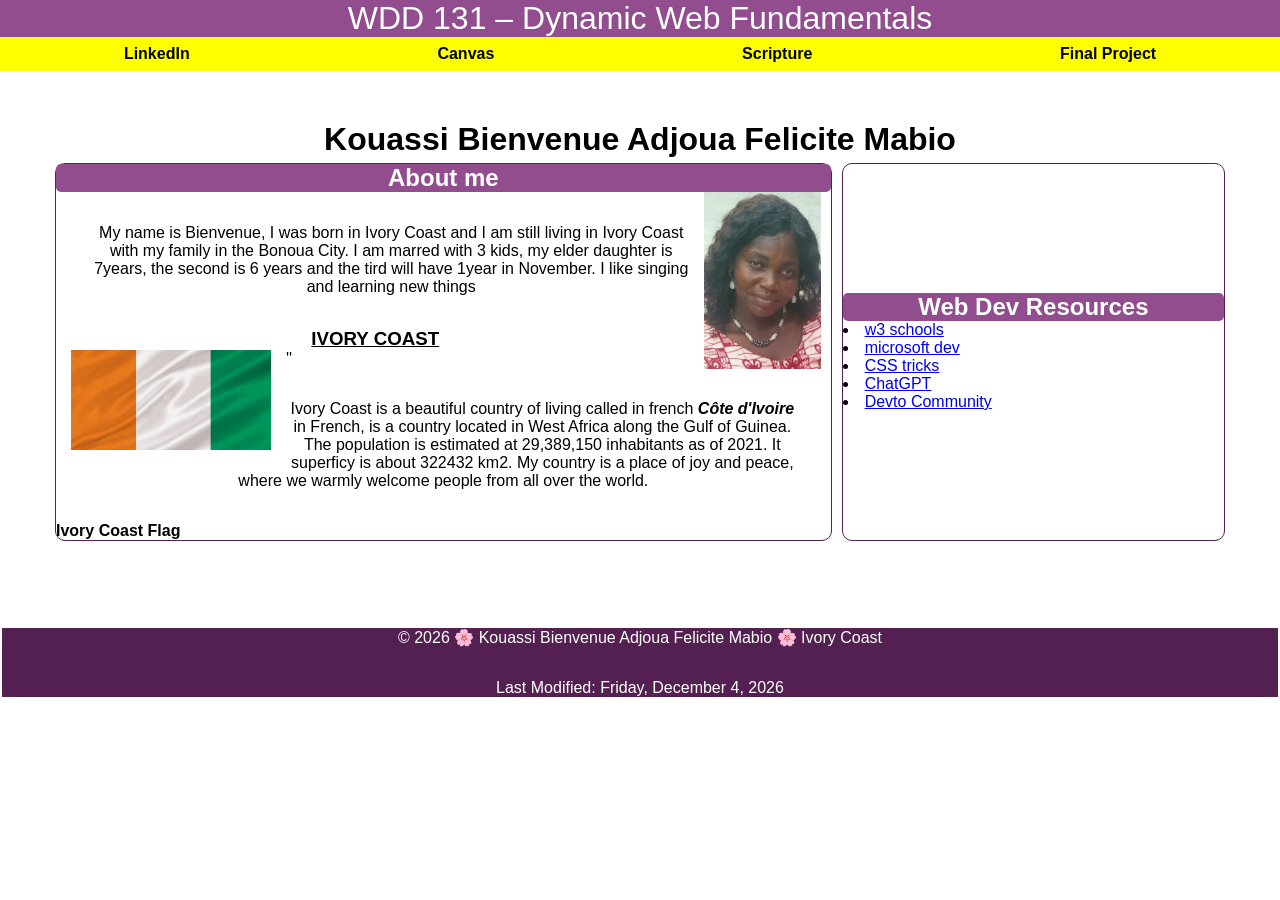
<file: index.html>
<!DOCTYPE html>
<html lang="en">

<head>
    <meta charset="UTF-8">
    <meta name="viewport" content="width=device-width, initial-scale=1.0">
    <title>WDD 131 – Dynamic Web Fundamentals – Kouassi Bienvenue Adjoua Felicite Mabio</title>
    <meta name="author" content="Kouassi Bienvenue Adjoua Felicite Mabio">
    <meta name="description"
        content="WDD 131 – Dynamic Web Fundamentals – Kouassi Bienvenue Adjoua Felicite Mabio. Web page about me and my learning process">

    <link rel="preconnect" href="https://fonts.googleapis.com">
    <link rel="preconnect" href="https://fonts.gstatic.com" crossorigin>
    <link
        href="https://fonts.googleapis.com/css2?family=Merriweather+Sans:wght@300;400;500;600;700;800&family=Roboto+Mono:wght@400;500;600;700&display=swap"
        rel="stylesheet">
    <link rel="stylesheet" href="styles/base.css">

    <script src="scripts/getdates.js" defer></script>
</head>

<body>
    <header>
        <span id="course-title"> WDD 131 – Dynamic Web Fundamentals</span>
        <nav>
            <ul class="navigation">
                <li> <a href="https://www.linkedin.com/feed/">LinkedIn</a></li>
                <li> <a href="https://byupw.instructure.com/">Canvas</a></li>
                <li> <a href="https://www.churchofjesuschrist.org/study/scriptures/nt/1-thes/5?lang=fra">Scripture</a>
                </li>
                <li> <a href="project.html">Final Project</a></li>
            </ul>
        </nav>
    </header>
    <main>
        <h1>Kouassi Bienvenue Adjoua Felicite Mabio</h1>
        <div class="container">
            <section class="card">

                <h2>About me</h2>
                <img src="images/bienvenue.webp" alt="bienvenue photo" loading="lazy" class="text-image">

                <p> My name is Bienvenue, I was born in Ivory Coast and I am still living in Ivory Coast with my family
                    in
                    the Bonoua City. I am marred with 3 kids, my elder daughter is 7years, the second is 6 years and the
                    tird will have 1year in November. I like singing and learning new things

                </p>

                <h3> Ivory Coast</h3>
                <img src="images/ciflag.webp" alt="ivory coast flag" loading="lazy" width="200" height="100"
                    class="flag">
                ''
                <p>Ivory Coast is a beautiful country of living called in french <i> <b>Côte d'Ivoire</b></i> in French,
                    is a country located in West Africa along the Gulf of Guinea. The population is estimated at
                    29,389,150 inhabitants as of 2021. It superficy is about 322432 km2. My country is a place of joy
                    and peace, where we warmly welcome
                    people from all over the world.</p>
                <h4>Ivory Coast Flag</h4>
            </section>
            <section class="card">
                <h2>Web Dev Resources</h2>
                <article>
                    <ul>
                        <li><a href="https://www.w3schools.com/">w3 schools</a></li>
                        <li><a href="https://learn.microsoft.com/en-us/">microsoft dev</a></li>
                        <li><a href="https://css-tricks.com/">CSS tricks</a></li>
                        <li><a href="https://chatgpt.com/">ChatGPT</a></li>
                        <li><a href="https://dev.to/">Devto Community</a></li>
                    </ul>
                </article>

            </section>
        </div>

    </main>
    <footer>
        <p> &copy; <span id="currentyear"></span> 🌸 Kouassi Bienvenue Adjoua Felicite Mabio 🌸 Ivory Coast</p>
        <p> Last Modified: <span id="lastModified"></span></p>
    </footer>
</body>

</html>
</file>
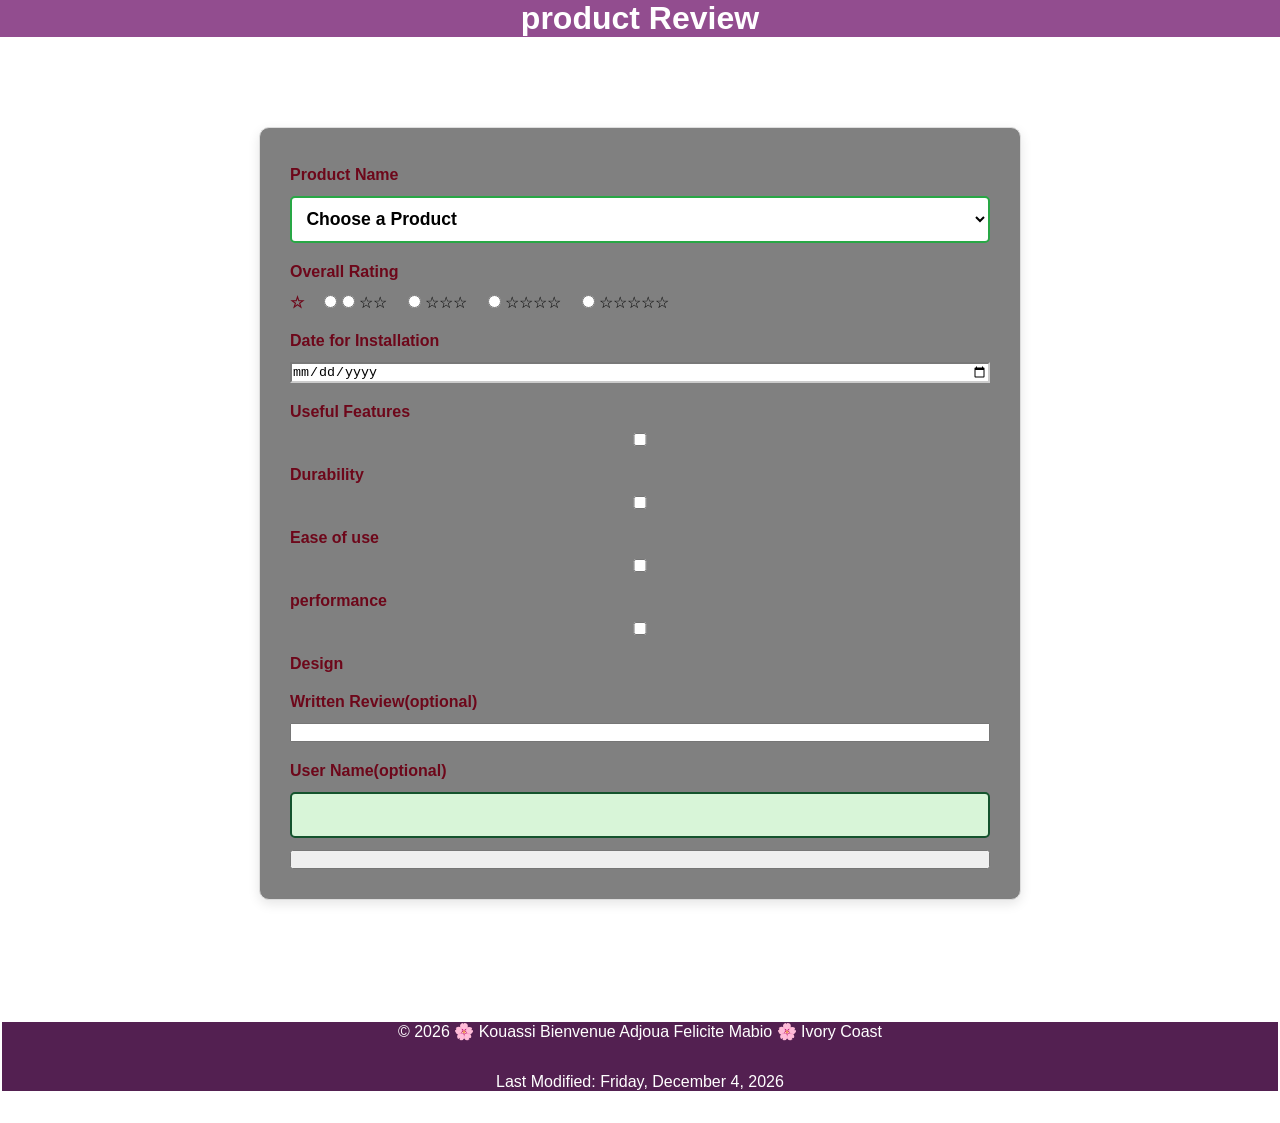
<file: form.html>
<!DOCTYPE html>
<html lang="en">

<head>
    <meta charset="UTF-8">
    <meta name="viewport" content="width=device-width, initial-scale=1.0">
    <title>Product form</title>
    <meta name="author" content="Kouassi Bienvenue Adjoua Felicite Mabio">
    <meta name="description"
        content="  Create a product form that people can see the information about product and fill the form to have their products.  ">

    <link rel="preconnect" href="https://fonts.googleapis.com">
    <link rel="preconnect" href="https://fonts.gstatic.com" crossorigin>
    <link
        href="https://fonts.googleapis.com/css2?family=Merriweather+Sans:wght@300;400;500;600;700;800&family=Roboto+Mono:wght@400;500;600;700&display=swap"
        rel="stylesheet">
    <link rel="stylesheet" href="styles/base.css">
    <link rel="stylesheet" href="styles/form.css">

    <script src="scripts/getdates.js" defer></script>
</head>

<body>
    <header>
        <h1>product Review</h1>
    </header>
    <main>
        <form action="review.html" method="get">
            <label for="productname" id="productName"> Product Name
            </label>
            <select name="productname" id="productselect" required title="Choose a Product">
                <option value="0">Choose a Product</option>
                <option value="1">Flux capacitor</option>
                <option value="2">Power laces</option>
                <option value="3">Time circuits</option>
                <option value="4">Low voltage reactor</option>
                <option value="5">Warp equalizer</option>
            </select>
            <label for="overallrating"> Overall Rating
            </label>
            <div class="star">
                <label for="onestar"> ☆ </label>
                <input type="radio" name="one" id="onestar" value="1" required>
                <input type="radio" name="one" id="twostar" value="2" required> ☆☆ <label for="twostar"> </label>
                <input type="radio" name="one" id="treestar" value="3" required> ☆☆☆ <label for="treestar"> </label>
                <input type="radio" name="one" id="fourstar" value="4" required> ☆☆☆☆ <label for="fourstar"> </label>
                <input type="radio" name="one" id="fivestar" value="5" required> ☆☆☆☆☆ <label for="fivestar"> </label>
            </div>
            <label for="date"> Date for Installation </label>
            <input type="date" name="date" id="dateofins" required>
            <label for="usefulfeatures"> Useful Features</label>
            <input type="checkbox" id="durability" name="durability" value="1"> <label for="durability">
                Durability</label>
            <input type="checkbox" id="easeofuse" name="easeofuse" value="2"> <label for="easeof use">Ease of
                use</label>

            <input type="checkbox" id="performance" name="performance" value="3"> <label for="performance">
                performance</label>
            <input type="checkbox" id="design" name="design" value="4"> <label for="performance">
                Design</label>
            <label for="writtenreview">Written Review(optional)</label>
            <input type="textarea" id="textarea" name="textarea">
            <label for="yourname"> User Name(optional) </label>
            <input type="text" name="yourname" id="yourname">

            <input type="submit" name="submit" id="submit" value="">

        </form>

    </main>
    <footer>
        <p> &copy; <span id="currentyear"></span> 🌸 Kouassi Bienvenue Adjoua Felicite Mabio 🌸 Ivory Coast</p>
        <p> Last Modified: <span id="lastModified"></span></p>
    </footer>
</body>

</html>
</file>
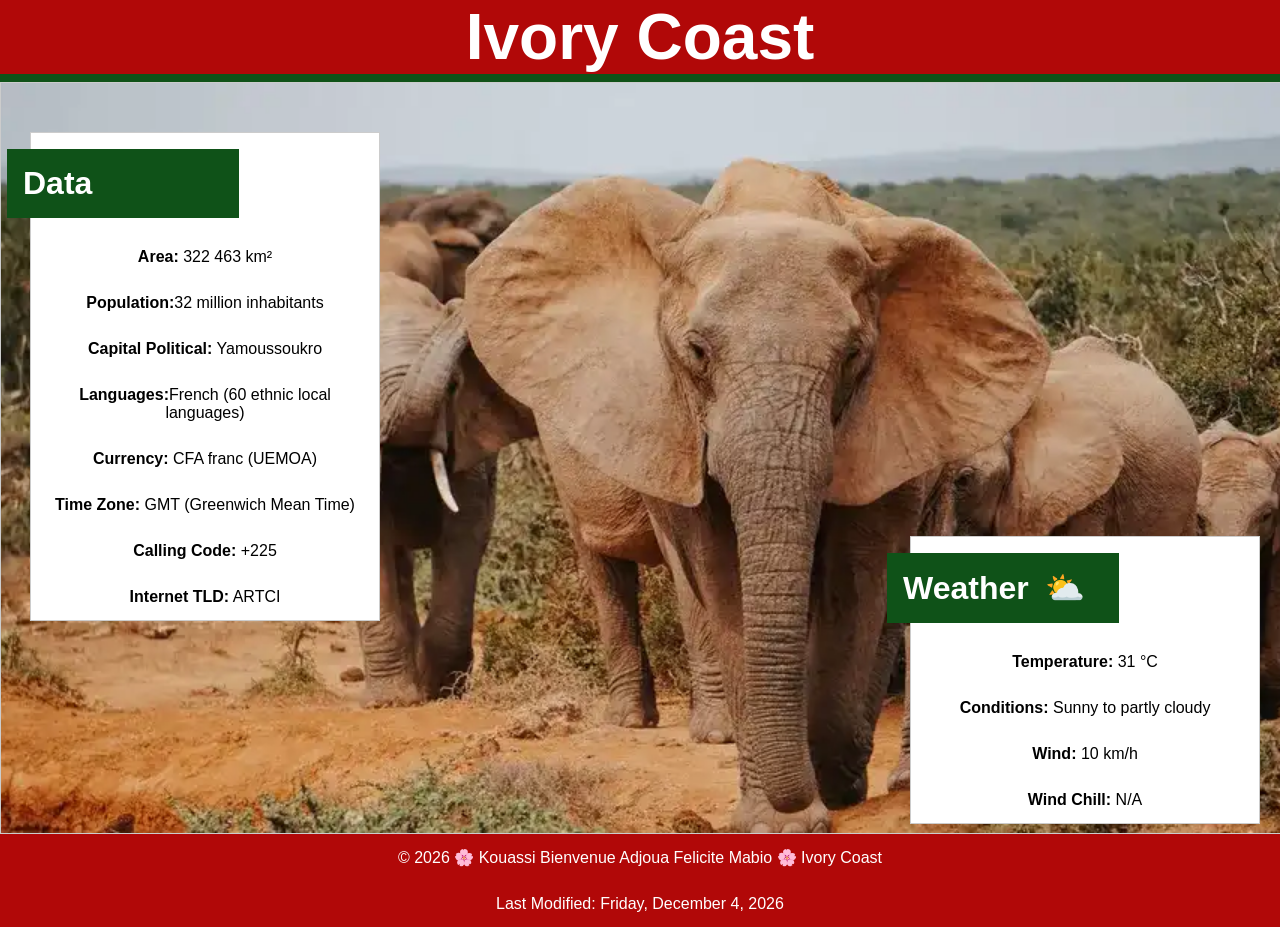
<file: place.html>
<!DOCTYPE html>
<html lang="en">

<head>
    <meta charset="UTF-8">
    <meta name="viewport" content="width=device-width, initial-scale=1.0">
    <title> My Country | page</title>
    <meta name="author" content="Kouassi Bienvenue Adjoua Felicite Mabio">
    <meta name="description" content="explore my beautiful country through photograph, data and weather informations ">

    <link rel="preconnect" href="https://fonts.googleapis.com">
    <link rel="preconnect" href="https://fonts.gstatic.com" crossorigin>
    <link
        href="https://fonts.googleapis.com/css2?family=Merriweather+Sans:wght@300;400;500;600;700;800&family=Roboto+Mono:wght@400;500;600;700&display=swap"
        rel="stylesheet">
    <link rel="stylesheet" href="styles/place.css">
    <link rel="stylesheet" href="styles/place-large.css">


    <script src="scripts/getdates.js" defer></script>
    <script src="scripts/place.js" defer></script>
</head>

<body>
    <header>
        <h1>Ivory Coast</h1>
    </header>
    <main>
        <div class="hero">
            <picture>
                <source srcset="images/hero-large.webp" media="(min-width: 1000px)">
                <source srcset="images/hero-medium.webp" media="(min-width: 750px)">
                <img src="images/hero-small.webp" alt="Ivory Coast cacao" width="500" height="250">
            </picture>
        </div>
        <section class="card">
            <div>
                <h2>Data</h2>
                <p><strong>Area:</strong> 322 463 km² <span id="area"></span></p>
                <p><strong>Population:</strong>32 million inhabitants <span id="population"></span></p>
                <p><strong>Capital Political:</strong> Yamoussoukro<span id="capital"></span></p>
                <p><strong>Languages:</strong>French (60 ethnic local languages) <span id="languages"></span></p>
                <p><strong>Currency:</strong> CFA franc (UEMOA)<span id="currency"></span></p>
                <p><strong>Time Zone:</strong> GMT (Greenwich Mean Time) <span id="time"></span></p>
                <p><strong>Calling Code:</strong> +225 <span id="code"></span></p>
                <p><strong>Internet TLD:</strong> ARTCI<span id="internet"></span></p>
            </div>

        </section>
        <section class="weather-card">
            <div class="weather">
                <h2>Weather</h2>

                <img src="images/cloud-sun-fill.svg" alt="Weather icon" id="weather-icon">

                <p> <strong>Temperature:</strong> <span id="temperature">31 °C</span></p>
                <p><strong>Conditions:</strong> <span id="condition"> Sunny to partly cloudy</span></p>
                <p><strong>Wind:</strong> <span id="wind">10 km/h</span></p>
                <p><strong>Wind Chill:</strong> <span id="wind-chill"></span></p>
            </div>
        </section>


    </main>
    <footer>
        <p> &copy; <span id="currentyear"></span> 🌸 Kouassi Bienvenue Adjoua Felicite Mabio 🌸 Ivory Coast</p>
        <p> Last Modified: <span id="lastModified"></span></p>
    </footer>
</body>

</html>
</file>
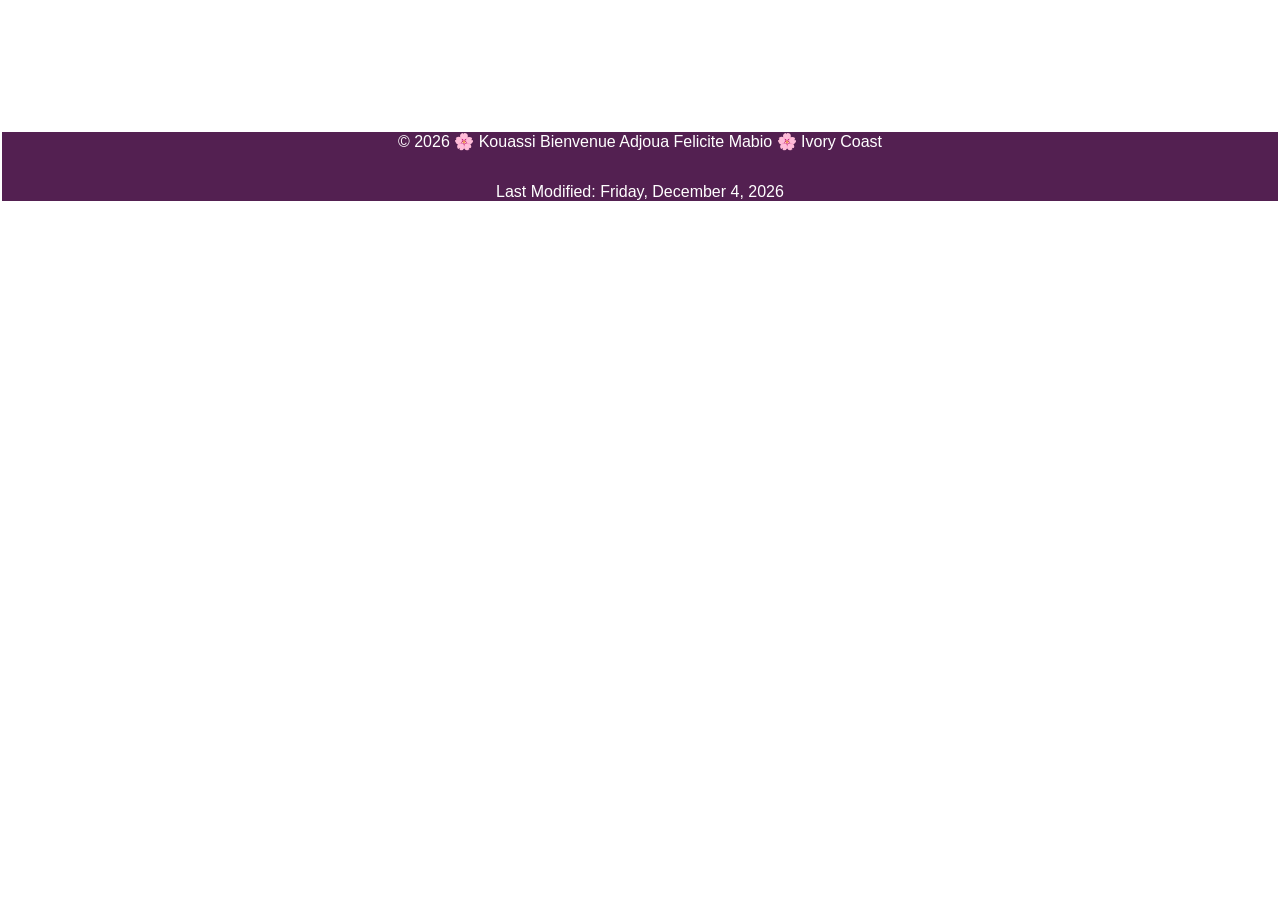
<file: review.html>
<!DOCTYPE html>
<html lang="en">

<head>
    <meta charset="UTF-8">
    <meta name="viewport" content="width=device-width, initial-scale=1.0">
    <title>Review product form</title>
    <meta name="author" content="Kouassi Bienvenue Adjoua Felicite Mabio">
    <meta name="description"
        content="Show the reesult of your filling form">

    <link rel="preconnect" href="https://fonts.googleapis.com">
    <link rel="preconnect" href="https://fonts.gstatic.com" crossorigin>
    <link
        href="https://fonts.googleapis.com/css2?family=Merriweather+Sans:wght@300;400;500;600;700;800&family=Roboto+Mono:wght@400;500;600;700&display=swap"
        rel="stylesheet">
    <link rel="stylesheet" href="styles/base.css">

    <script src="scripts/getdates.js" defer></script>

</head>

<body>
    <header>

    </header>
    <main>

    </main>


    <footer>
        <p> &copy; <span id="currentyear"></span> 🌸 Kouassi Bienvenue Adjoua Felicite Mabio 🌸 Ivory Coast</p>
        <p> Last Modified: <span id="lastModified"></span></p>
    </footer>
</body>

</html>
</file>
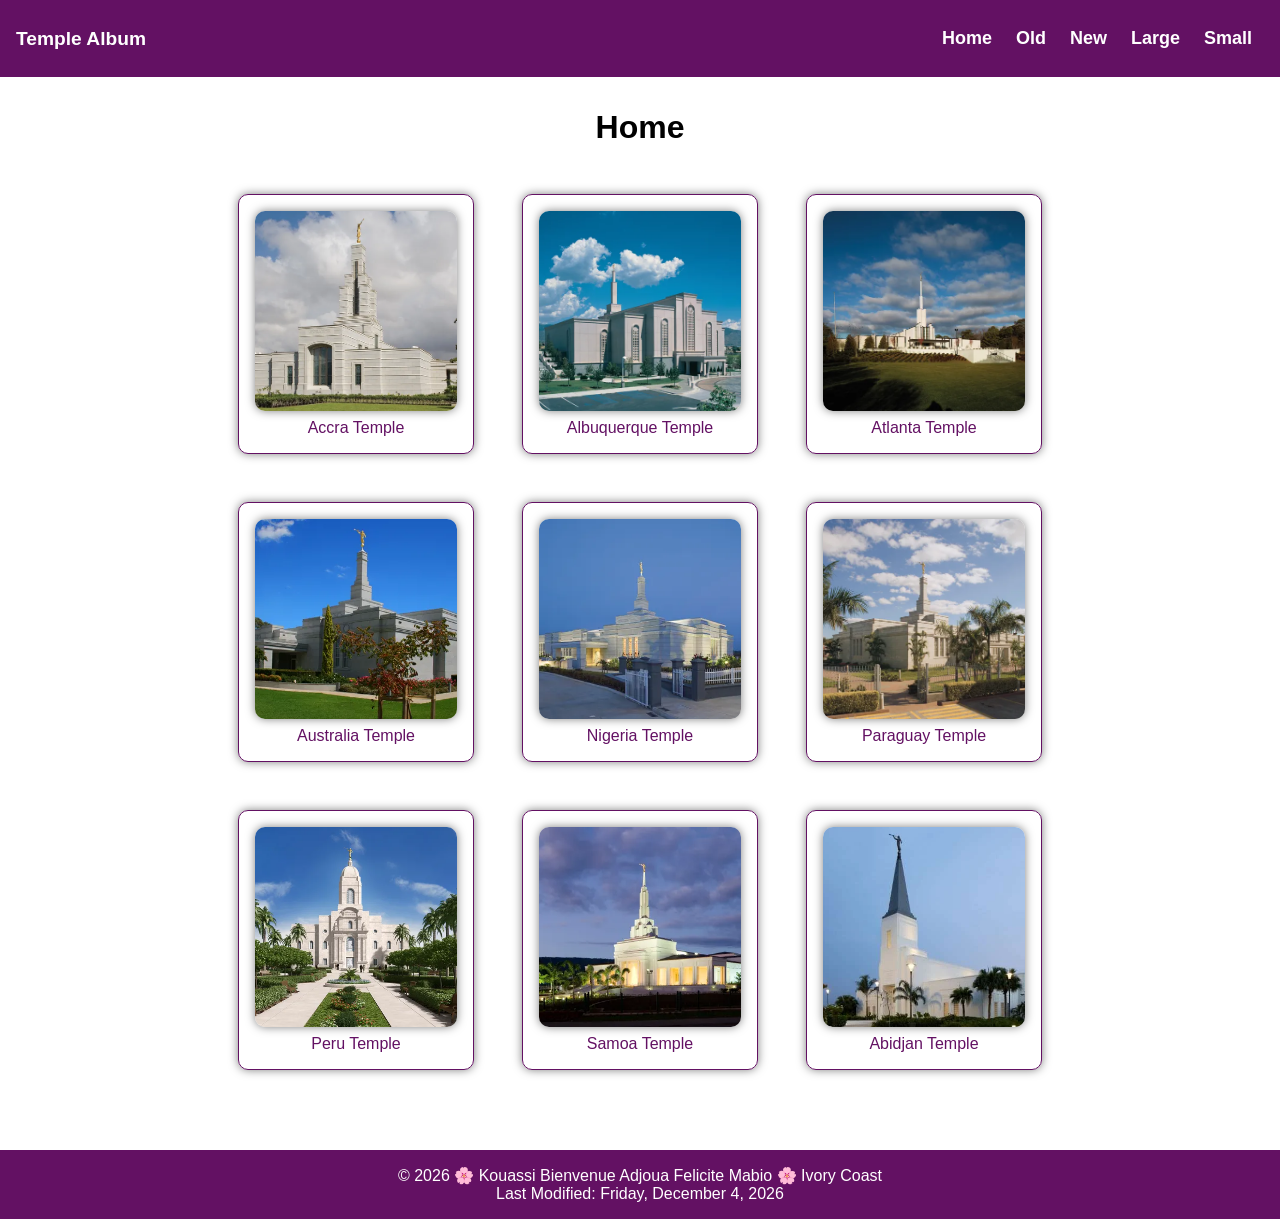
<file: temples.html>
<!DOCTYPE html>
<html lang="en">

<head>
    <meta charset="UTF-8">
    <meta name="viewport" content="width=device-width, initial-scale=1.0">
    <title>Temple Album | Home</title>
    <meta name="author" content="Kouassi Bienvenue Adjoua Felicite">
    <meta name="description"
        content="Explore a beautiful collection of temples from around the world through photographs, captions, and interesting information.">

    <link rel="preconnect" href="https://fonts.googleapis.com">
    <link rel="preconnect" href="https://fonts.gstatic.com" crossorigin>
    <link
        href="https://fonts.googleapis.com/css2?family=Merriweather+Sans:wght@300;400;500;600;700;800&family=Roboto+Mono:wght@400;500;600;700&display=swap"
        rel="stylesheet">
    <link rel="stylesheet" href="styles/temples.css">
    <link rel="stylesheet" href="styles/temples-large.css">

    <script src="scripts/getdates.js" defer></script>
    <script src="scripts/temples.js" defer></script>
</head>

<body>
    <header>
        <span class="title"> Temple Album</span>
        <button id="menu" aria-label="Open navigation menu" aria-expanded="false">

        </button>
        <nav>
            <ul class="navigation">
                <li class="active"> <a href="temples.html">Home</a></li>
                <li> <a href="#">Old</a></li>
                <li> <a href="#">New</a></li>
                <li> <a href="#">Large</a></li>
                <li> <a href="#">Small</a></li>
            </ul>

        </nav>
    </header>

    <main>
        <h1>Home</h1>
        <section>
            <figure>
                <img src="images/accra-temple.webp" alt="accra temple" width="300" height="200" loading="lazy">
                <figcaption>Accra Temple</figcaption>
            </figure>
            <figure>
                <img src="images/albuquerque-temple.webp" alt="Albuquerque Temple" width="300" height="200"
                    loading="lazy">
                <figcaption>Albuquerque Temple</figcaption>
            </figure>
            <figure>
                <img src="images/atlanta-temple.webp" alt="Atlanta Temple" width="300" height="200" loading="lazy">
                <figcaption>Atlanta Temple</figcaption>
            </figure>
            <figure>
                <img src="images/australia-temple.webp" alt="Australia Temple" width="300" height="200" loading="lazy">
                <figcaption>Australia Temple</figcaption>
            </figure>
            <figure>
                <img src="images/nigeria-temple.webp" alt="Nigeria Temple" width="300" height="200" loading="lazy">
                <figcaption>Nigeria Temple</figcaption>
            </figure>
            <figure>
                <img src="images/paraguay-temple.webp" alt="Paraguay Temple" width="300" height="200" loading="lazy">
                <figcaption>Paraguay Temple</figcaption>
            </figure>
            <figure>
                <img src="images/peru-temple.webp" alt="Peru Temple" width="300" height="200" loading="lazy">
                <figcaption>Peru Temple</figcaption>
            </figure>
            <figure>
                <img src="images/samoa-temple.webp" alt="Samoa Temple" width="300" height="200" loading="lazy">
                <figcaption>Samoa Temple</figcaption>
            </figure>
            <figure>
                <img src="images/abidjan-temple.webp" alt="Abidjan Temple" width="300" height="200" loading="lazy">
                <figcaption>Abidjan Temple</figcaption>
            </figure>

        </section>
    </main>
    <footer>
        <p> &copy; <span id="currentyear"></span> 🌸 Kouassi Bienvenue Adjoua Felicite Mabio 🌸 Ivory Coast</p>
        <p> Last Modified: <span id="lastModified"></span></p>
    </footer>

</body>

</html>
</file>
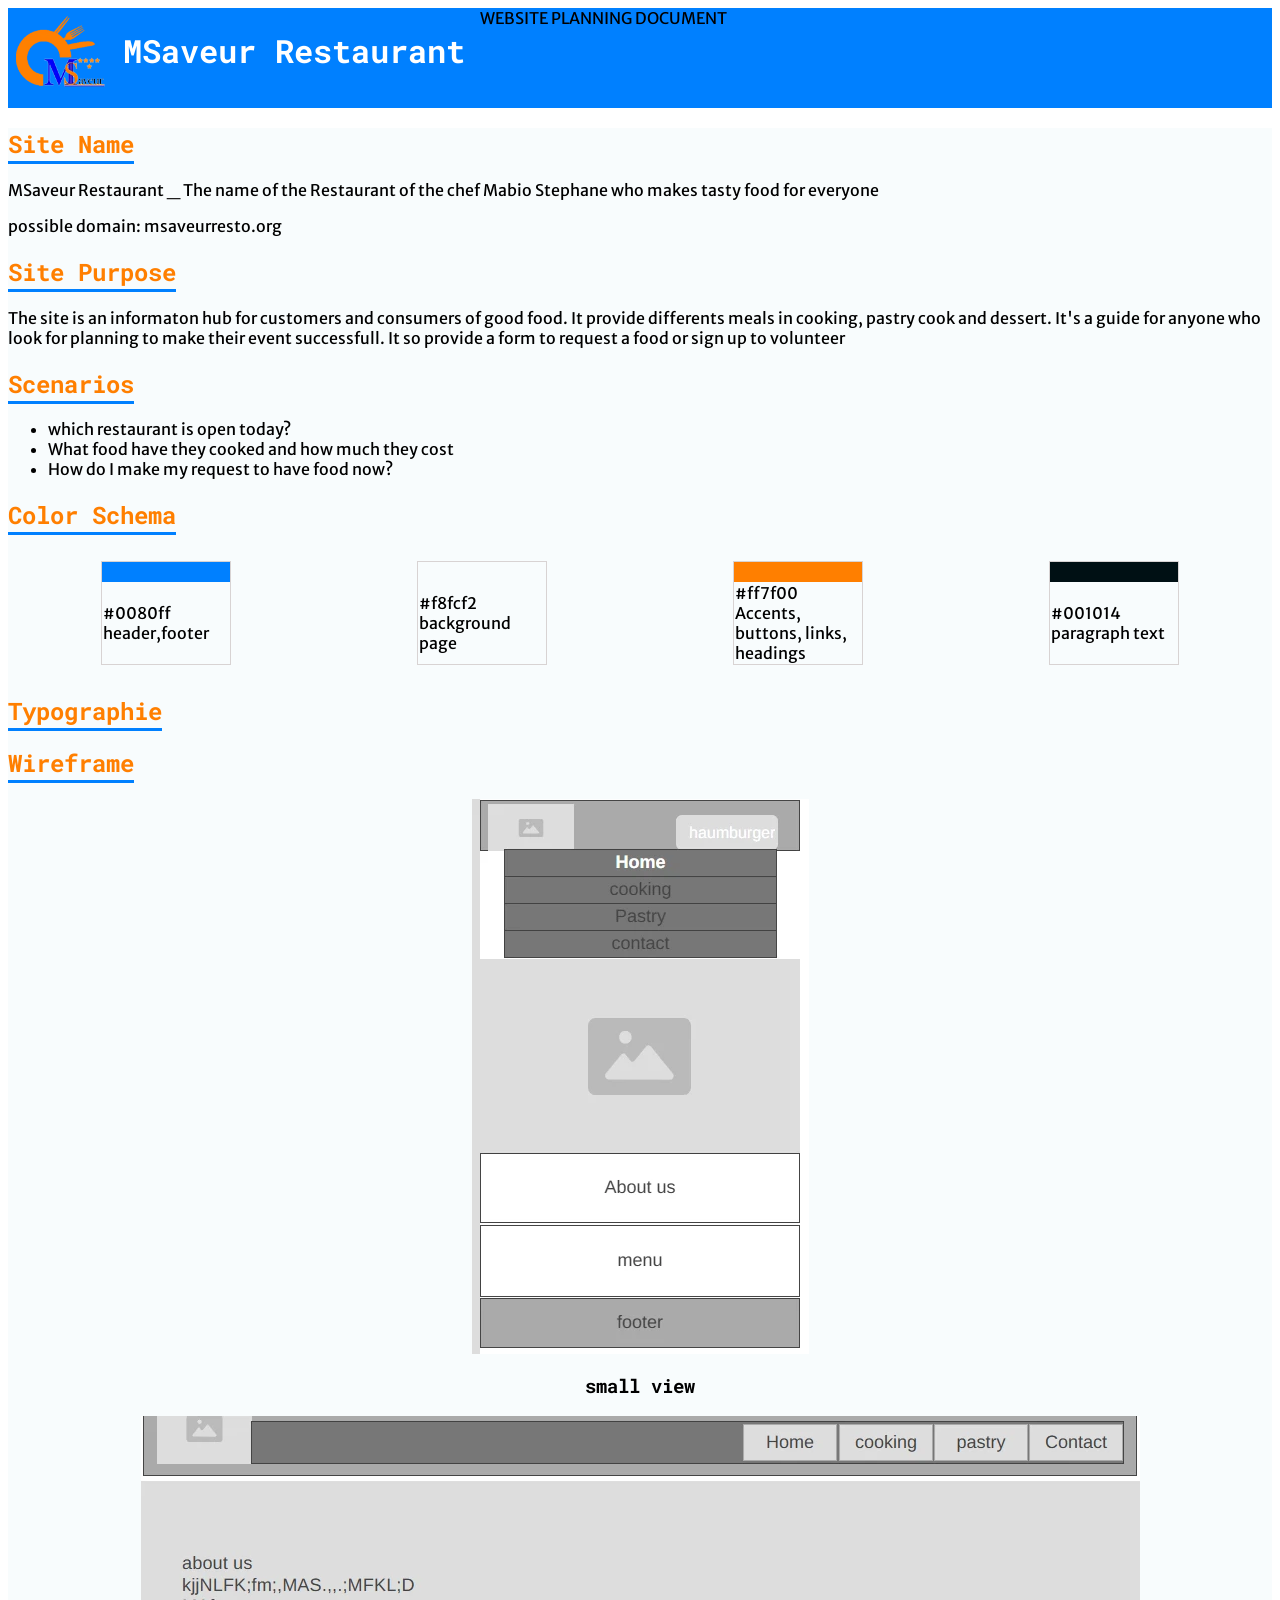
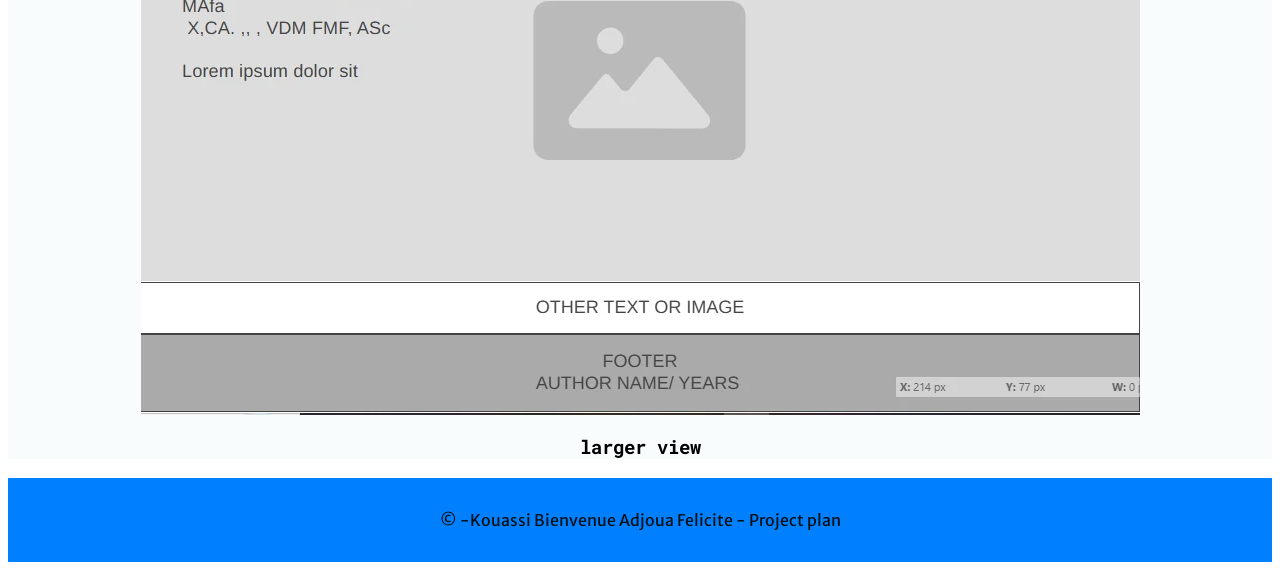
<file: project/siteplan.html>
<!DOCTYPE html>
<html lang="en">

<head>
    <meta charset="UTF-8">
    <meta name="viewport" content="width=device-width, initial-scale=1.0">
    <title> project site plan</title>
    <meta name="author" content="Kouassi Bienvenue Adjoua Felicite Mabio">
    <meta name="description"
        content="explainiing the way I will make the site and the informations the site will provide ">

    <link rel="preconnect" href="https://fonts.googleapis.com">
    <link rel="preconnect" href="https://fonts.gstatic.com" crossorigin>
    <link
        href="https://fonts.googleapis.com/css2?family=Merriweather+Sans:ital,wght@0,300..800;1,300..800&family=Roboto+Mono:ital,wght@0,100..700;1,100..700&family=Roboto+Serif:ital,opsz,wght@0,8..144,100..900;1,8..144,100..900&family=Work+Sans:ital,wght@0,100..900;1,100..900&display=swap"
        rel="stylesheet">
    <link rel="stylesheet" href="styles/siteplan.css">

    <link rel="stylesheet" href="styles/siteplan.css">
</head>

<body>
    <header>
        <img class="logo" src="images/logo-msaveur.webp" alt="logo msaveur" loading="lazy">
        <h1>MSaveur Restaurant</h1>
        <span>website planning document</span>

    </header>
    <main>
        <section>
            <h2>Site Name</h2>
            <p>MSaveur Restaurant _ The name of the Restaurant of the chef Mabio Stephane who makes tasty food for
                everyone </p>
            possible domain: msaveurresto.org
        </section>
        <section>
            <h2>Site Purpose</h2>
            <p>The site is an informaton hub for customers and consumers of good food. It provide differents meals in
                cooking, pastry cook and dessert. It's a guide for anyone who look for planning to make their event
                successfull. It so provide a form to request a food or sign up to volunteer </p>
        </section>
        <section>
            <h2>Scenarios</h2>
            <ul>
                <li>which restaurant is open today?</li>
                <li>What food have they cooked and how much they cost</li>
                <li>How do I make my request to have food now?</li>
            </ul>
        </section>
        <section>
            <h2>Color Schema</h2>
            <div class="tab">
                <table>
                    <thead>
                        <tr class="prim">
                            <th></th>
                        </tr>

                    </thead>
                    <tbody>
                        <tr>
                            <td> #0080ff header,footer</td>
                        </tr>
                    </tbody>

                </table>
                <table>
                    <thead>
                        <tr class="bgcol">
                            <th></th>
                        </tr>

                    </thead>
                    <tbody>
                        <tr>
                            <td> #f8fcf2 background page</td>
                        </tr>
                    </tbody>

                </table>
                <table>
                    <thead>
                        <tr class="abl">
                            <th></th>
                        </tr>
                    </thead>
                    <tbody>
                        <tr>
                            <td> #ff7f00 Accents, buttons, links, headings</td>
                        </tr>
                    </tbody>

                </table>
                <table>
                    <thead>
                        <tr class="text">
                            <th></th>
                        </tr>

                    </thead>
                    <tbody>
                        <tr>
                            <td>#001014 paragraph text</td>
                        </tr>
                    </tbody>

                </table>

            </div>

        </section>

        <section>
            <h2>Typographie</h2>
            <p>
                <link rel="preconnect" href="https://fonts.googleapis.com">
                <link rel="preconnect" href="https://fonts.gstatic.com" crossorigin>
                <link
                    href="https://fonts.googleapis.com/css2?family=Merriweather+Sans:ital,wght@0,300..800;1,300..800&family=Roboto+Mono:ital,wght@0,100..700;1,100..700&family=Roboto+Serif:ital,opsz,wght@0,8..144,100..900;1,8..144,100..900&family=Work+Sans:ital,wght@0,100..900;1,100..900&display=swap"
                    rel="stylesheet">
            </p>
        </section>
        <section class="wiref">
            <h2>Wireframe</h2>
            <img src="images/small-view.webp" alt="small view page" loading="lazy">
            <h3>small view</h3>
            <img src="images/larger-view.webp" alt="large view page" loading="lazy">
            <h3>larger view</h3>
        </section>

    </main>
    <footer>
        <p>&copy; -Kouassi Bienvenue Adjoua Felicite - Project plan</p>
    </footer>
</body>

</html>
</file>
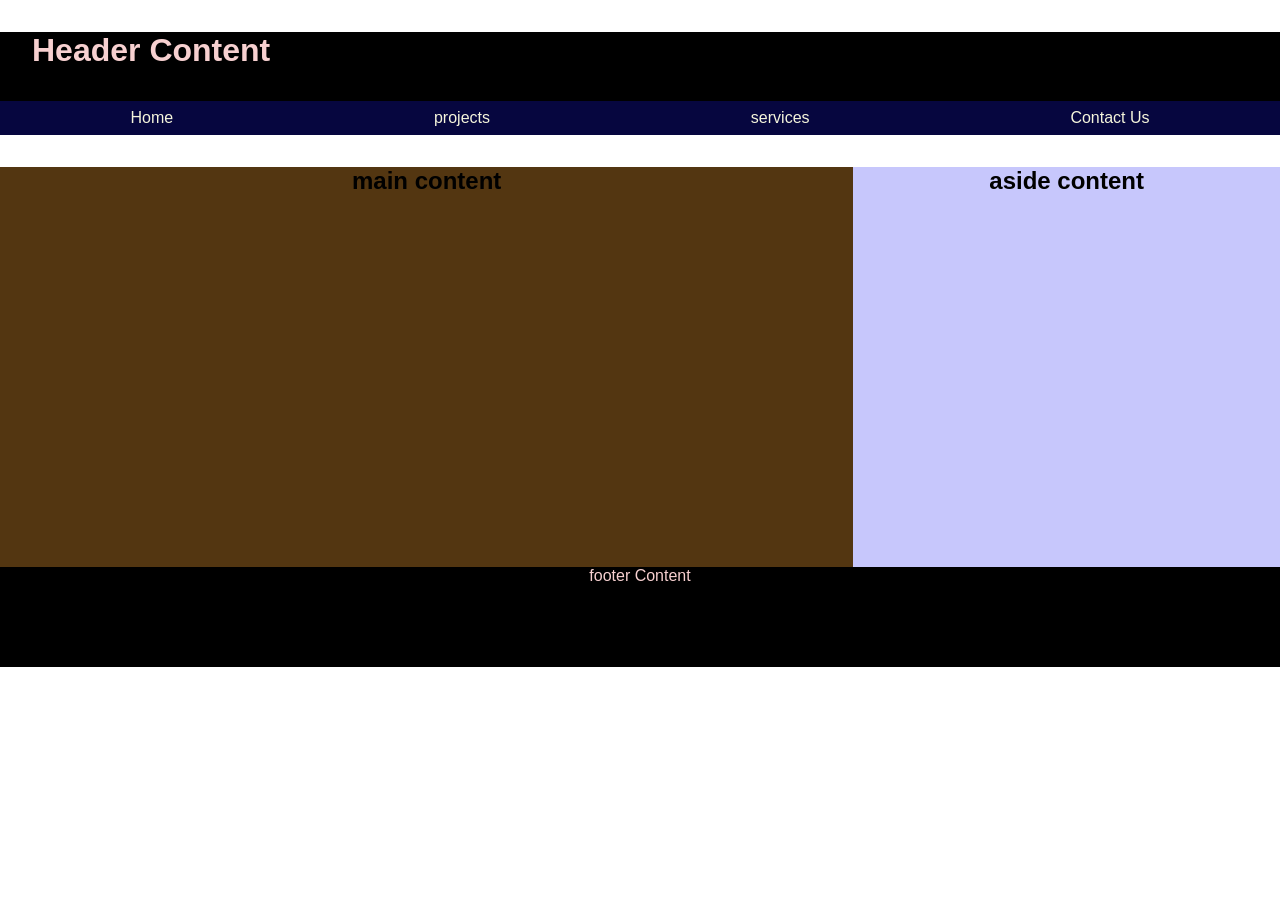
<file: week01/basic-layout.html>
<!DOCTYPE html>
<html lang="en">

<head>
    <meta charset="UTF-8">
    <meta name="viewport" content="width=device-width, initial-scale=1.0">
    <title>KOUASSI BIENVENUE ADJOUA FELICITE - WDD 131 </title>
    <link rel="stylesheet" href="styles/layout.css">
</head>

<body>
    <header>
        <h1>Header Content</h1>
        <nav>
            <ul class="navigation">
                <li> <a href="Home.html">Home</a> </li>
                <li><a href="#">projects</a></li>
                <li><a href="#">services</a></li>
                <li><a href="#">Contact Us</a></li>

            </ul>
        </nav>
    </header>
    <main>
        <section>
            <h2>main content</h2>
        </section>
        <aside>
            <h2>aside content</h2>
        </aside>
    </main>
    <footer>
        footer Content
    </footer>
</body>

</html>
</file>
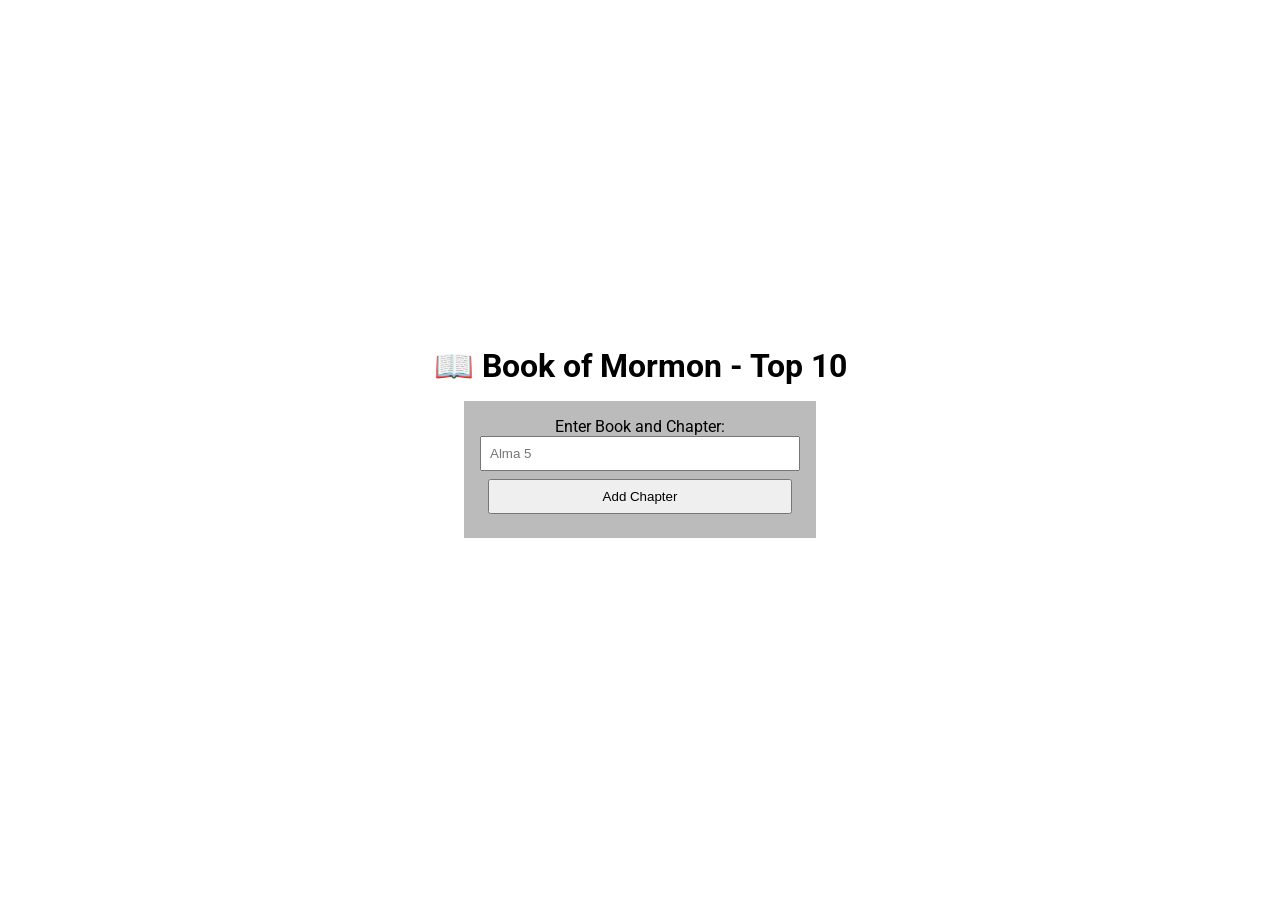
<file: week02/boom.html>
<!DOCTYPE html>
<html lang="en">

<head>
    <meta charset="utf-8">
    <meta name="viewport" content="width=device-width, initial-scale=1.0">
    <title>WDD 131 – Document Object Model</title>
    <meta name="description" content="Document Object Model learning activity example page.">
    <meta name="author" content="Kouassi Bienvenue Adjoua Felicite Mabio">
    <link rel="preconnect" href="https://fonts.googleapis.com">
    <link rel="preconnect" href="https://fonts.gstatic.com" crossorigin>
    <link href="https://fonts.googleapis.com/css2?family=Roboto&display=swap" rel="stylesheet">



    <link rel="stylesheet" href="styles/boom.css">

    <script src="scripts/boom.js" defer></script>
</head>

<body>
    <header>
        <h1>📖 Book of Mormon - Top 10</h1>
    </header>
    <main>
        <label for="favchap">Enter Book and Chapter: </label>
        <input type="text" id="favchap" placeholder="Alma 5">
        <button type="submit">Add Chapter</button>
        <ul id="list"></ul>

    </main>
    <footer>

    </footer>
</body>
</file>
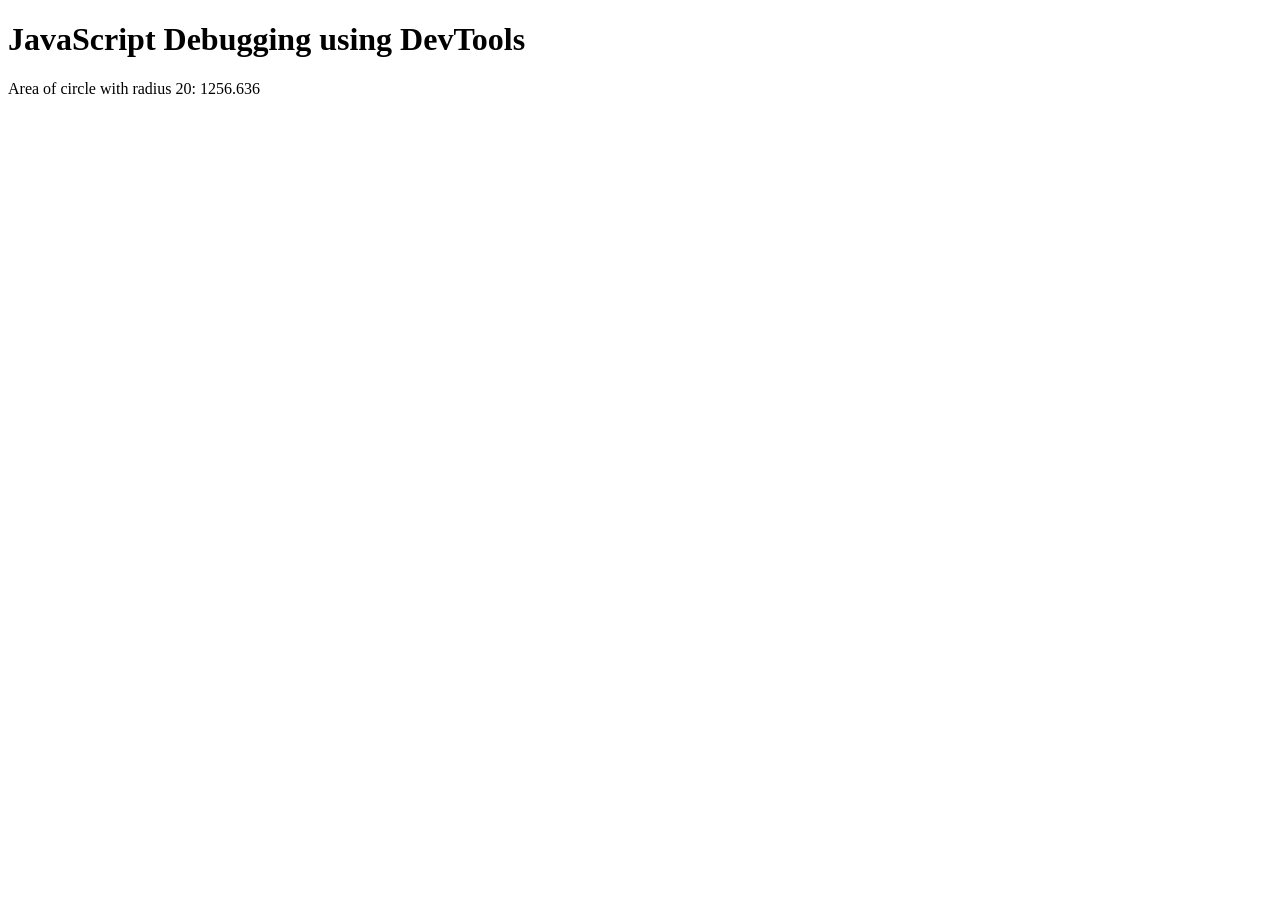
<file: week02/debugging.html>
<!DOCTYPE html>
<html lang="en">

<head>
    <meta charset="utf-8">
    <meta name="viewport" content="width=device-width, initial-scale=1.0">
    <title>WDD 131 – debugging</title>
    <meta name="description" content="Debugging learning activity example page.">
    <meta name="author" content="Kouassi Bienvenue Adjoua Felicite Mabio">
    <link rel="preconnect" href="https://fonts.googleapis.com">
    <link rel="preconnect" href="https://fonts.gstatic.com" crossorigin>
    <link href="https://fonts.googleapis.com/css2?family=Roboto&display=swap" rel="stylesheet">


    <script src="scripts/debugging.js" defer></script>
</head>

<body>
    <header>
        <h1>JavaScript Debugging using DevTools</h1>
    </header>

    <main>

        <p>Area of circle with radius <span id="radius"></span>: <span id="area"></span></p>
    </main>
</body>

</html>
</file>
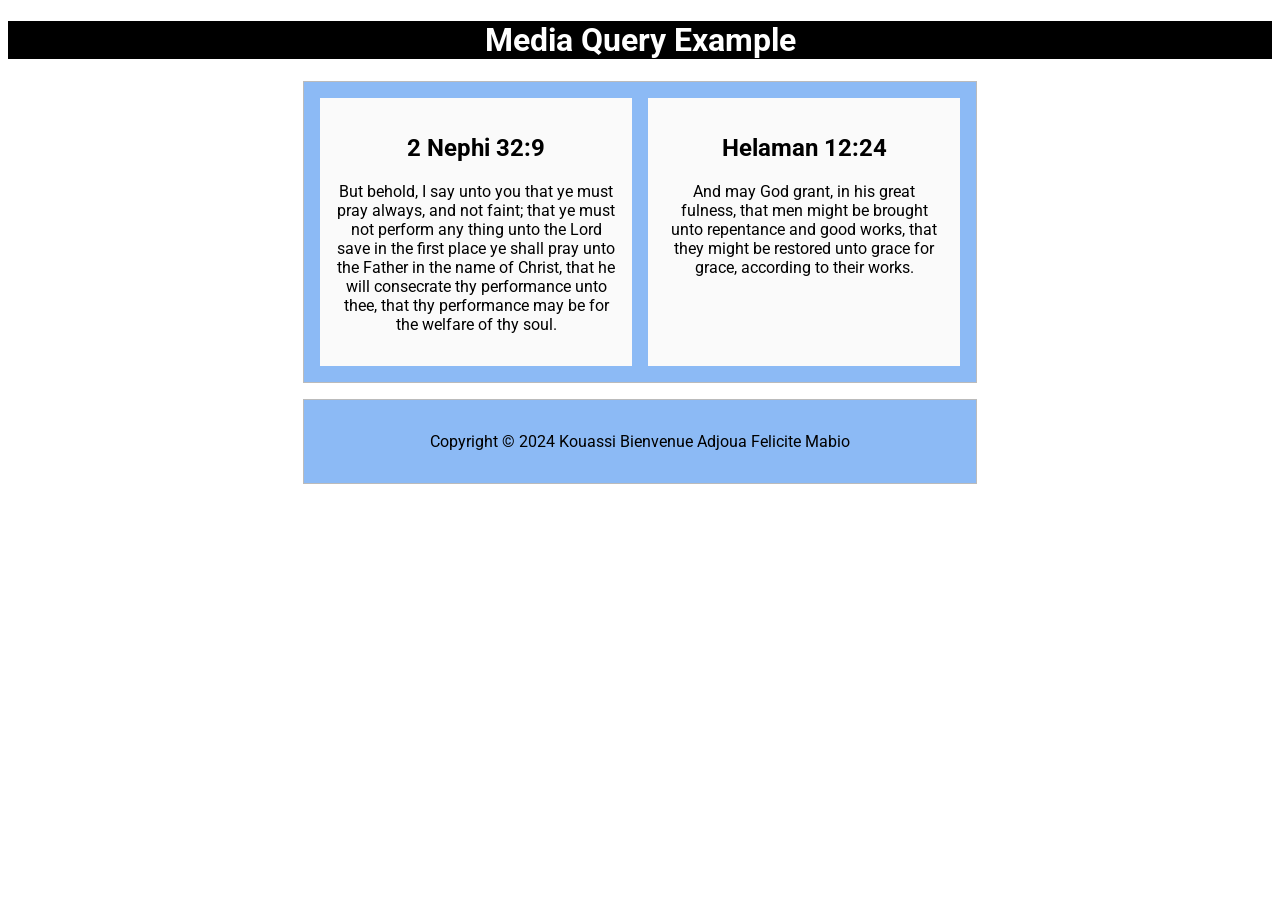
<file: week02/media-query.html>
<!DOCTYPE html>
<html lang="en">

<head>
    <meta charset="utf-8">
    <meta name="viewport" content="width=device-width, initial-scale=1.0">
    <title>WDD 131 – Media Query Example</title>
    <meta name="description" content="Media query learning activity example page.">
    <meta name="author" content="Kouassi Bienvenue Adjoua Felicite Mabio">
    <link rel="preconnect" href="https://fonts.googleapis.com">
    <link rel="preconnect" href="https://fonts.gstatic.com" crossorigin>
    <link href="https://fonts.googleapis.com/css2?family=Roboto&display=swap" rel="stylesheet">
    <link rel="stylesheet" href="styles/media-query.css">
    <link rel="stylesheet" href="styles/media-query-large.css">

</head>

<body>
    <header>
        <h1>Media Query Example</h1>
    </header>
    <main>
        <section>
            <h2>2 Nephi 32:9</h2>
            <p>But behold, I say unto you that ye must pray always, and not faint; that ye must not perform any thing
                unto the Lord save in the first place ye shall pray unto the Father in the name of Christ, that he will
                consecrate thy performance unto thee, that thy performance may be for the welfare of thy soul.</p>
        </section>
        <section>
            <h2>Helaman 12:24</h2>
            <p>And may God grant, in his great fulness, that men might be brought unto repentance and good works, that
                they might be restored unto grace for grace, according to their works.</p>
        </section>
    </main>
    <footer>
        <p>Copyright &copy; 2024 Kouassi Bienvenue Adjoua Felicite Mabio</p>
    </footer>

</body>

</html>
</file>
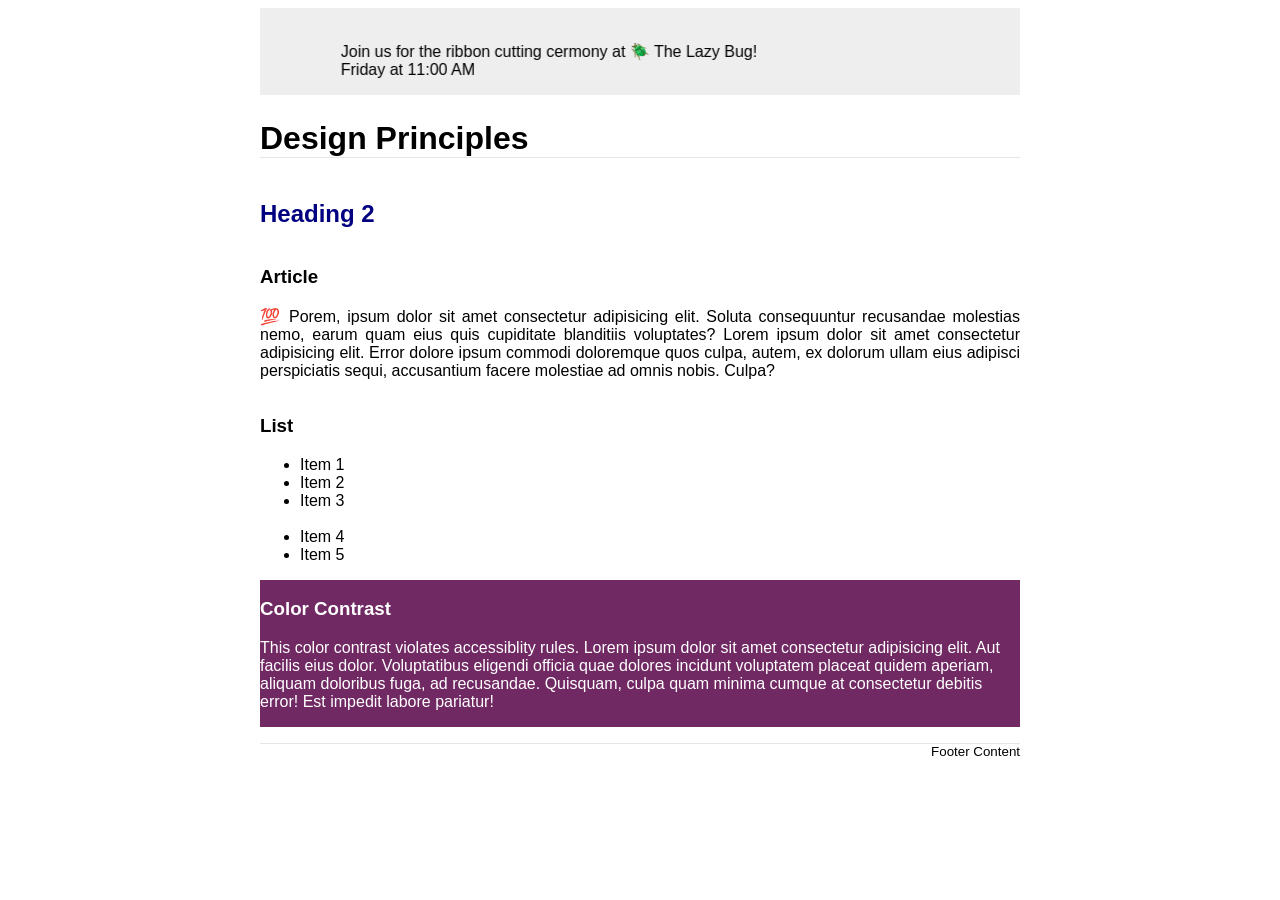
<file: week03/design.html>
<!DOCTYPE html>
<html lang="en">

<head>
    <meta charset="UTF-8">
    <meta name="viewport" content="width=device-width, initial-scale=1.0">
    <title>Design</title>
    <link rel="stylesheet" href="styles/design.css">
</head>

<body>
    <header>
        <marquee behavior="alternate" direction="right"><br>Join us for the ribbon cutting cermony at 🪲 The Lazy
            Bug!<br>Friday at 11:00 AM</marquee>
        <h1>Design Principles</h1>
    </header>
    <main>
        <h2>Heading 2</h2>
        <section>
            <h3>Article</h3>
            <article>
                <p>💯 Porem, ipsum dolor sit amet consectetur adipisicing elit. Soluta consequuntur recusandae molestias
                    nemo, earum quam eius quis cupiditate blanditiis voluptates? Lorem ipsum dolor sit amet consectetur
                    adipisicing elit. Error dolore ipsum commodi doloremque quos culpa, autem, ex dolorum ullam eius
                    adipisci perspiciatis sequi, accusantium facere molestiae ad omnis nobis. Culpa?</p>
            </article>
        </section>
        <section>
            <h3>List</h3>
            <ul>
                <li>Item 1</li>
                <li>Item 2</li>
                <li>Item 3<br><br></li>
                <li>Item 4</li>
                <li>Item 5</li>
            </ul>
        </section>
        <div class="callout">
            <h3>Color Contrast</h3>
            <p>This color contrast violates accessiblity rules. Lorem ipsum dolor sit amet consectetur adipisicing elit.
                Aut facilis eius dolor. Voluptatibus eligendi officia quae dolores incidunt voluptatem placeat quidem
                aperiam, aliquam doloribus fuga, ad recusandae. Quisquam, culpa quam minima cumque at consectetur
                debitis error! Est impedit labore pariatur!</p>
        </div>
    </main>
    <footer>
        Footer Content
    </footer>
</body>

</html>
</file>
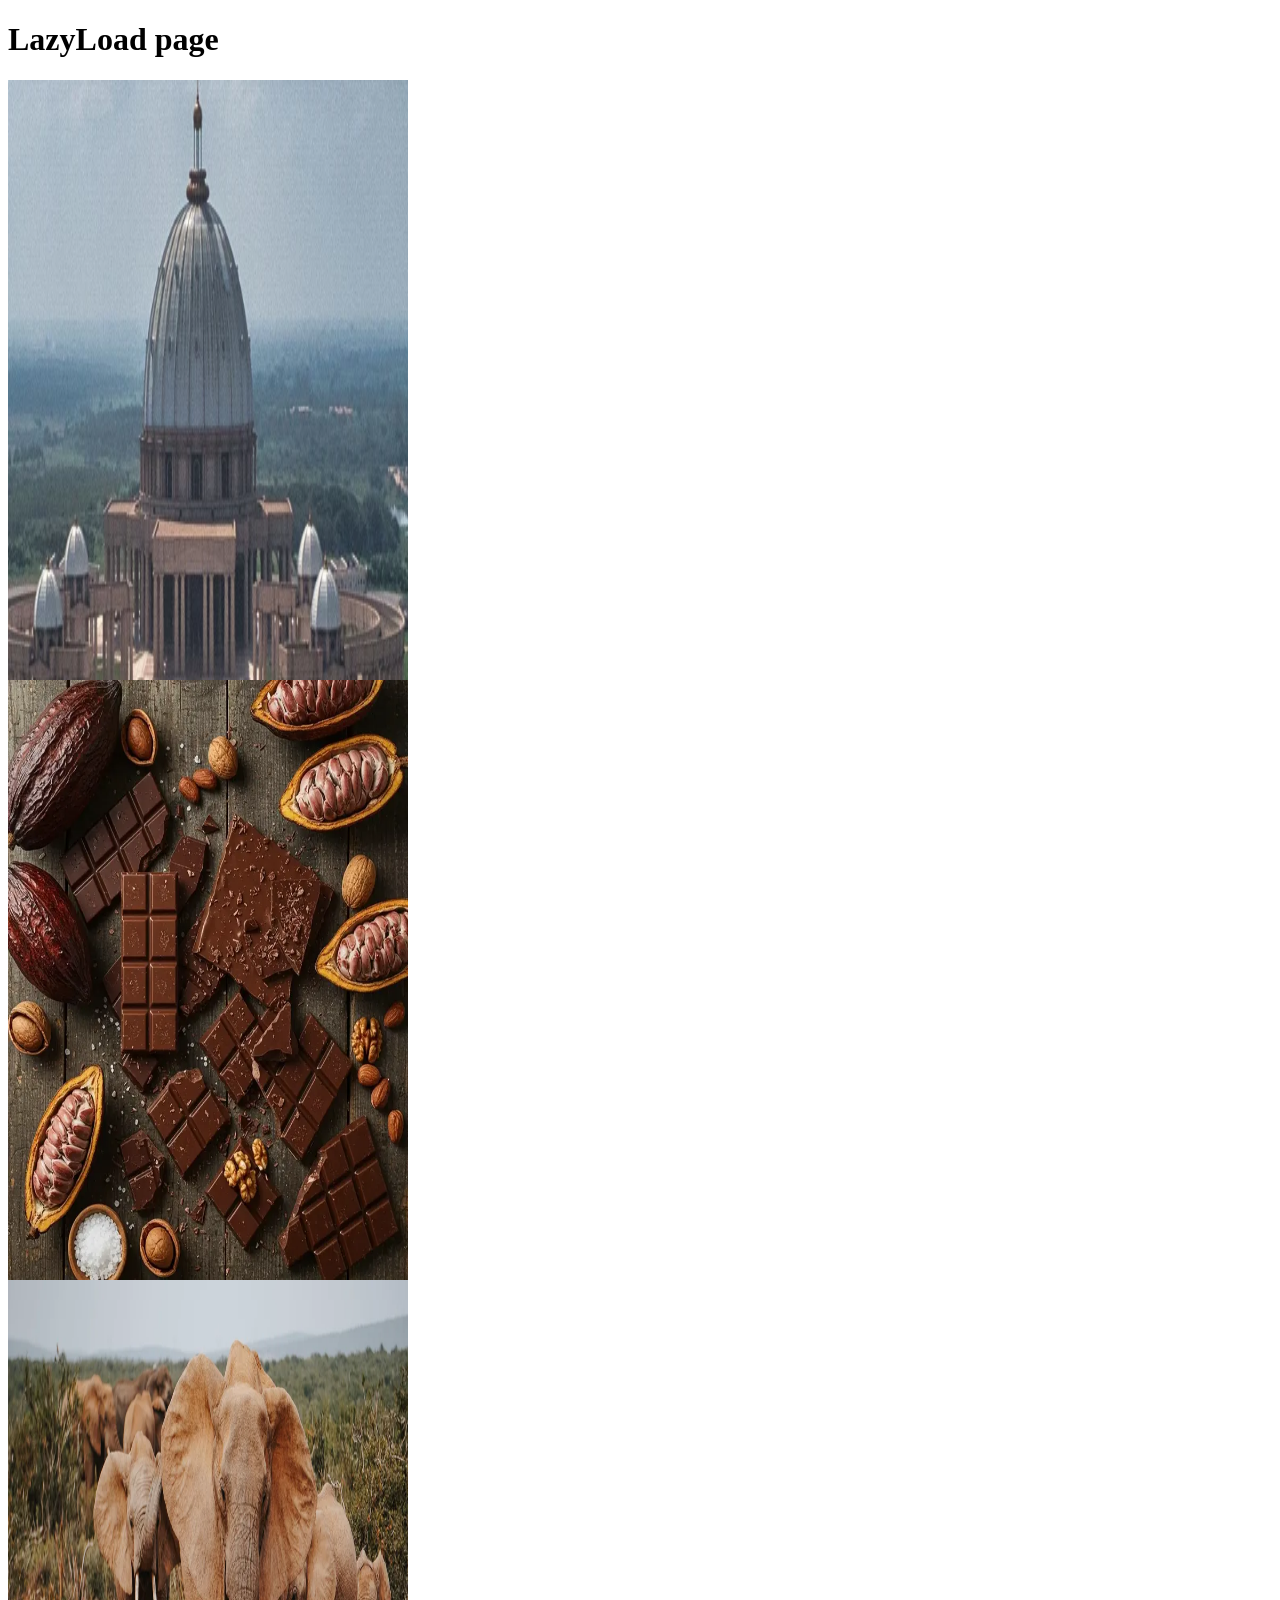
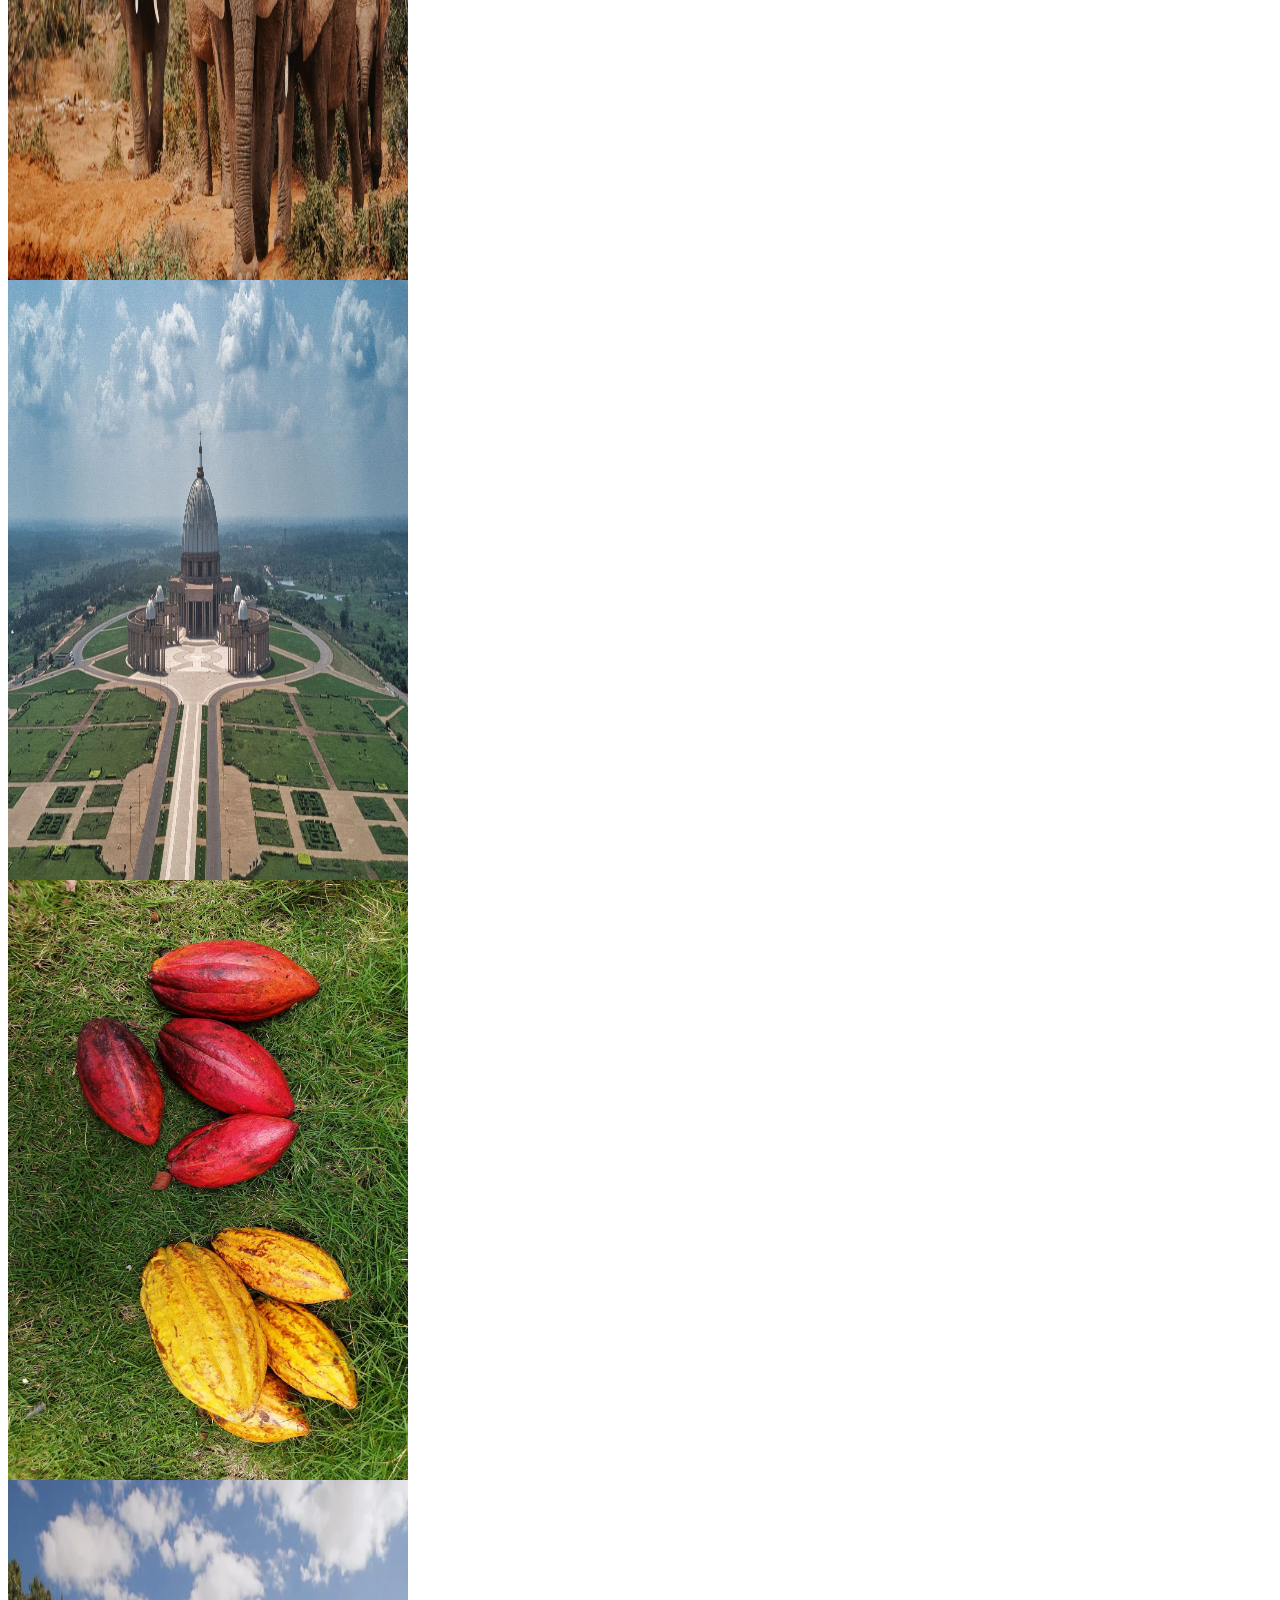
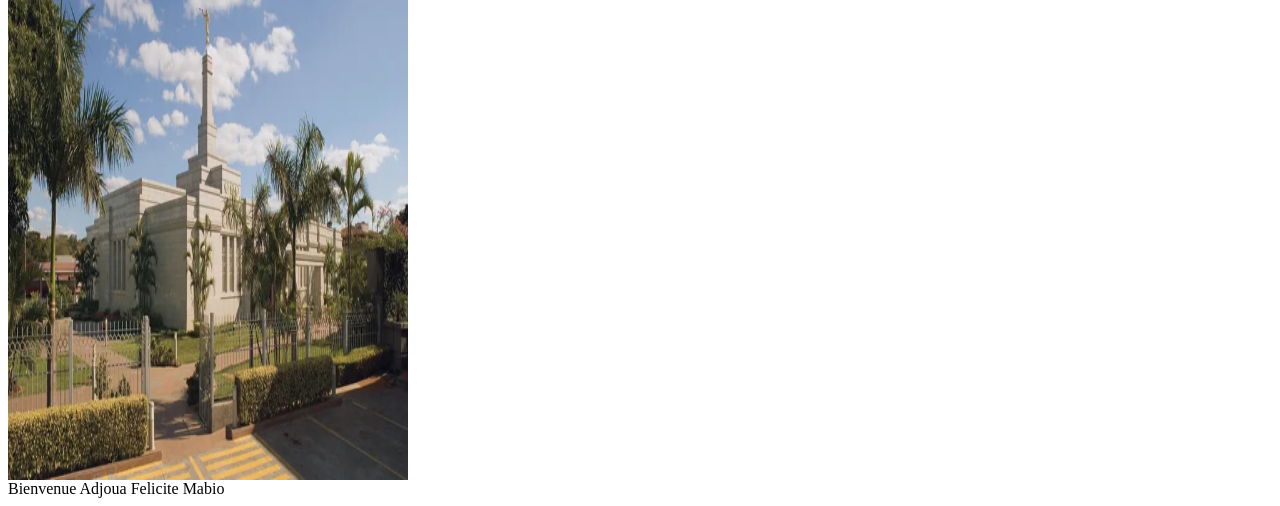
<file: week04/lazyload.html>
<!DOCTYPE html>
<html lang="en">

<head>
    <meta charset="UTF-8">
    <meta name="viewport" content="width=device-width, initial-scale=1.0">
    <title>LazyLoad page</title>
    <link rel="stylesheet" href="styles/lazyload.css">


</head>

<body>
    <header></header>
    <main>
        <h1>LazyLoad page</h1>
        <img src="images/hero-ic.webp" alt="elephaant" loading="lazy">
        <img src="images/hero-large-ca.webp" alt="cacao" loading="lazy">
        <img src="images/hero-large-el.webp" alt="elephants" loading="lazy">
        <img src="images/hero-large-ic.webp" alt="basilic" loading="lazy">
        <img src="images/hero-small-ca.webp" alt="cacaos" loading="lazy">
        <img src="images/paraguay-temple.webp" alt="paraguay temple" loading="lazy">
    </main>
    <footer>
        Bienvenue Adjoua Felicite Mabio
    </footer>
</body>

</html>
</file>
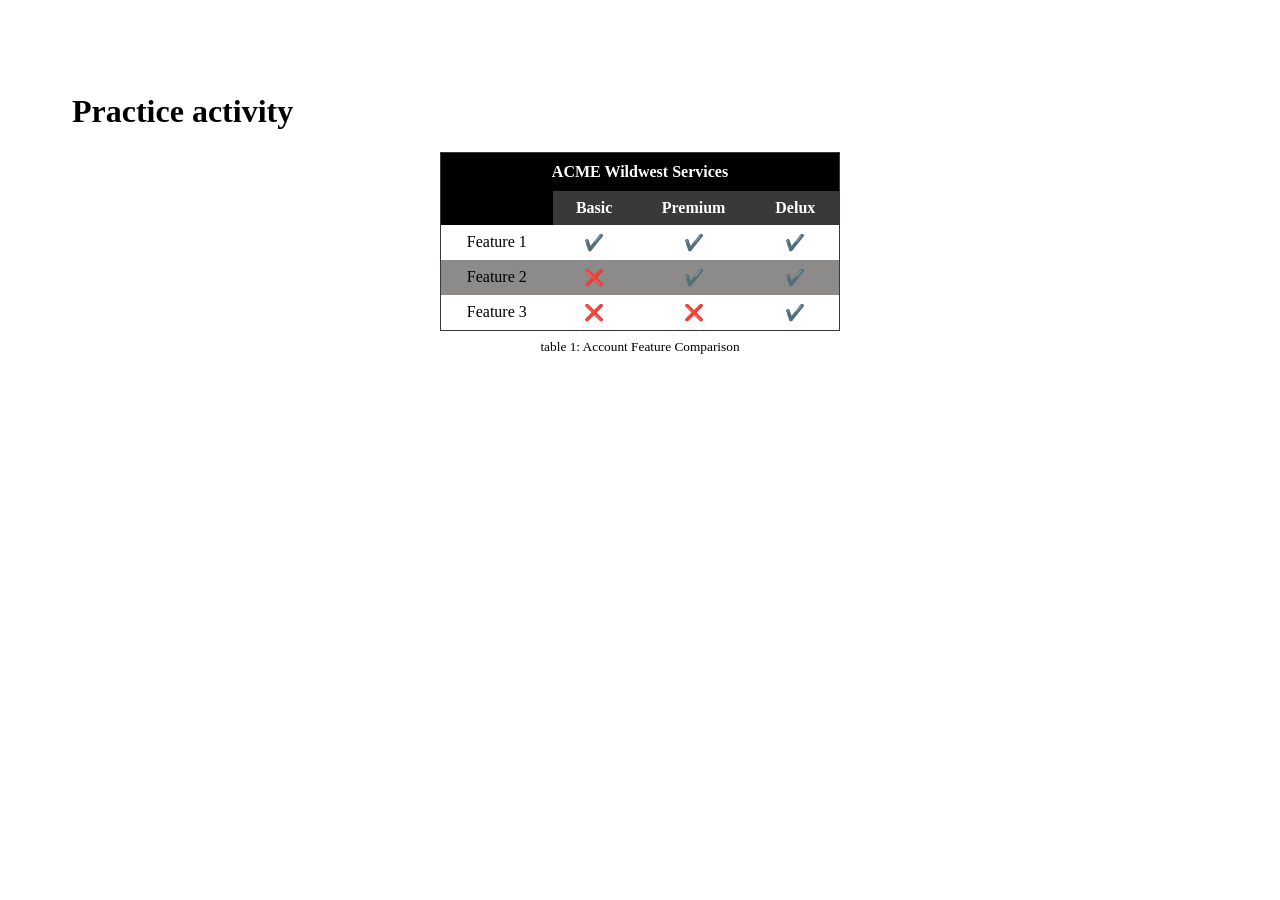
<file: week04/table.html>
<!DOCTYPE html>
<html lang="en">

<head>
    <meta charset="UTF-8">
    <meta name="viewport" content="width=device-width, initial-scale=1.0">
    <title>HTML Tables</title>

    <link rel="stylesheet" href="styles/table.css">
</head>

<body>
    <header>
        <h1>Practice activity</h1>
    </header>
    <main>
        <table>
            <caption> table 1: Account Feature Comparison</caption>
            <thead>
                <tr>
                    <th colspan="4">ACME Wildwest Services</th>
                </tr>
                <tr class="ntype">
                    <th></th>
                    <th class="type">Basic</th>
                    <th class="type">Premium</th>
                    <th class="type">Delux</th>
                </tr>

            </thead>
            <tbody>
                <tr>
                    <td>Feature 1</td>
                    <td>✔️</td>
                    <td>✔️</td>
                    <td>✔️</td>
                </tr>
                <tr>
                    <td>Feature 2</td>
                    <td>❌</td>
                    <td>✔️</td>
                    <td>✔️</td>
                </tr>
                <tr>
                    <td>Feature 3</td>
                    <td>❌</td>
                    <td>❌</td>
                    <td>✔️</td>
                </tr>
            </tbody>
        </table>

    </main>
    <footer>

    </footer>
</body>

</html>
</file>
<file: styles/base.css>
* {
    margin: 0;
    padding: 0;
}

header {
    background-color: rgb(146, 77, 143);
    text-align: center;
    color: white;

}

#course-title {
    font-size: xx-large;
}

.navigation {
    display: flex;
    flex-wrap: wrap;
    list-style: none;
    background-color: yellow;
}

.navigation li {
    flex: 1 1 auto;
}

.navigation a {
    display: block;
    padding: .5rem;
    text-decoration: none;
    color: rgb(0, 0, 0);
    font-weight: bolder;
}

.navigation a:hover {
    background-color: rgb(146, 77, 143);
    color: white;
}

body {
    font-family: "roboto", sans-serif;
    font-weight: 400;
}

main {
    padding: 50px;
    margin: 0 auto;
}

h1 {
    text-align: center;
}

.container {
    display: grid;
    grid-template-columns: 2fr 1fr;
}

h2 {
    background-color: rgb(146, 77, 143);
    text-align: center;
    border-radius: 5px;
    color: white;
}

h3 {
    text-align: center;
    text-decoration-line: underline;
    text-transform: uppercase;
}

.text-image {
    float: right;
    object-fit: cover;
    padding: 0 10px 15px;
    width: 15%;


}

.flag {
    float: left;
    object-fit: cover;
    padding: 0 15px 10px;
}

.card {
    border: solid 1px rgb(83, 32, 81);
    border-radius: 10px;
    margin: 5px;
    align-content: center;
}

p {
    text-align: center;
    margin: 2rem;
}

h4 {
    text-align: left;

}

.card li {

    list-style-position: inside;

}

footer {
    background-color: rgb(83, 32, 81);
    color: white;
    text-align: center;
    margin: 2px;

}
</file>
<file: styles/form.css>
:root {}

/* Only color the field once something has been typed */


form {
    max-width: 700px;
    margin: 40px auto;
    padding: 30px;
    background-color: #808080;
    border: 1px solid #ddd;
    border-radius: 10px;
    box-shadow: 0 4px 12px rgba(0, 0, 0, 0.1);
    display: grid;
    gap: 12px;
}

/*label*/
label {
    margin-inline-end: 1rem;
    font-weight: bold;
    color: #6d071a;
    margin-top: 8px;

}

/*text fields, select and text area*/
input[type="text"],
input[type="email"],
input[type="tel"],
select,
textarea {
    width: 100%;
    box-sizing: border-box;
    border-radius: 5px;
    font: inherit;
    font-size: 1.1rem;
    font-weight: 700;
    padding: 0.65rem;
    border: 2px solid #777;
    background-color: #fff;

}

input[type="text"]:not(:placeholder-shown):valid {
    background-color: #d8f5d8;
    color: #14532d;
    border-color: #14532d;
}

input[type="text"]:not(:placeholder-shown):invalid {
    background-color: #fde2e4;
    color: #9b1c1c;
    border-color: #9b1c1c;
}

/*textarea*/
texarea {
    min-height: 120px;
    resize: vertical;
}

/*text focus*/
input:focus,
select:focus,
textarea:focus {
    outline: none;
    border-color: #0a0a30;
    box-shadow: 0 0 4px rgba(0, 102, 204, 0.3);

}

/*button*/
button[type="submit"] {
    margin-top: 15px;
    padding: 12px 20px;
    background-color: #6d071a;
    color: white;
    border: none;
    border-radius: 5px;
    font-size: 1rem;
    font-weight: bold;
    cursor: pointer;
}

/*button hover*/
button[type="submit"]:hover {
    background-color: #0a0a30;
}

input:required:invalid,
select:required:invalid {
    border-color: #ccc;
}

input:required:valid,
select:required:valid {
    border-color: #28a745;
}
</file>
<file: styles/place.css>
:root {
    --primary-color: #b10808;
    --secondary-color: #0f5218;
    --background-color: #f5f5f5;
    --text-color: #070707;
    --white-color: #ffffff;
    --border-color: #cccccc;

    /* Fonts */
    --heading-font: 'Roboto', sans-serif;
    --paragraph-font: 'Open Sans', sans-serif;

    /* Font sizes */
    --small-font: 0.875rem;
    --normal-font: 1rem;
    --large-font: 2rem;

}

* {
    margin: 0;
    padding: 0;
}

body {
    font-family: var(--heading-font);
    background-color: var(--secondary-color);
}

.hero img {
    width: 100%;
    height: 100%;
    object-fit: cover;
}

header {
    background-color: var(--primary-color);
    color: var(--white-color);
    font-size: var(--large-font);
    text-align: center;
}

main {

    margin-top: 0.5rem;
}

div {
    border: 1px solid var(--border-color);
    text-align: center;
    background-color: var(--white-color);

}

p {
    text-align: center;
    justify-content: center;
    align-items: center;
    padding: var(--small-font);
}

h2 {
    padding: 0.75rem;
    color: var(--text-color);
    font-size: var(--large-font);
}

.weather img {
    width: 40px;
}

section {
    text-align: center;
    align-items: center;

}


footer {
    background-color: var(--primary-color);
    color: var(--white-color);
    text-align: center;

}
</file>
<file: styles/place-large.css>
@media only screen and (min-width: 740px) {
    
    main {
        position: relative;

    }
    .card,
    .weather-card{
        width: 350px;
        height: auto;
        justify-content: left;
    }

    .hero {
        width: 100%;
        height: 750px;
        object-fit: cover;
    }

    .card {
        position: absolute;
        z-index: 2;
    }

    .card h2,
    .weather-card h2 {
        background-color: var(--secondary-color);
        color: var(--white-color);
        margin: 1rem 0 1rem -1.5rem;
        text-align: left;
        padding: 1rem;
        width: 200px;
    }

    .card:first-of-type {
        top: 50px;
        left: 30px;
    }

    .weather-card {
        position: absolute;
        bottom: 10px;
        right: 20px;
    }

    .weather img {
        display: none;
    }


    .weather h2::after {
        content: "⛅";
        margin-left: 1rem;
    }
}
</file>
<file: styles/temples.css>
* {
    padding: 0;
    margin: 0;
}

body {
    font-family: 'roboto', sans-serif;
    text-align: center;
}

header {
    display: grid;
    grid-template-columns: 1fr auto;
    background-color: rgb(99, 17, 99);
    color: white;
    padding: 1rem;
    margin-bottom: 1rem;
    text-align: center;
    align-items: center;
    justify-content: space-between;
}

span.title {
    font-size: larger;
    color: white;
    font-weight: 700;
}

#menu {
    display: block;
    font-size: 2rem;
    color: white;
    background: none;
    border: none;
    cursor: pointer;
}

#menu::before {
    content: "≡";
}

nav {
    background-color: rgb(99, 17, 99);
    display: flex;
}

.navigation {
    list-style: none;
    margin: 0 auto;
    max-width: 700px;
}

.navigation li {
    display: none;
}

.navigation a {
    display: block;
    padding: 0.75rem;
    text-align: center;
    text-decoration: none;
    color: white;
    font-weight: 700;
    transition: 0.5s;
    font-size: clamp(1rem, 2vmin, 1.5rem);
}

.navigation a:hover,
.navigation a:active {
    color: black;
    background-color: yellow;
}

.show li {
    display: block;
}

#menu.show::before {
    content: "X";
}

main {
    max-width: 900px;
    margin: 0 auto;
    padding: 1rem;
}

section {
    display: grid;
    grid-template-columns: 1fr;
    margin: 1rem;
    padding: 1rem;
    justify-content: space-between;
}

figure {
    margin: 1rem;
    padding: 1rem;
    border: 1px solid rgb(99, 17, 99);
    border-radius: 10px;
    box-shadow: 0px 0px 10px rgba(0, 0, 0, 0.5);
    display: flex;
    flex-direction: column;
}

figure img {
    width: 100%;
    border-radius: 10px;
    box-shadow: 0px 0px 10px rgba(0, 0, 0, 0.5);
    aspect-ratio: 16/9;
    object-fit: cover;
}

figcaption {
    font-size: 1rem;
    font-weight: 500;
    margin-top: 0.5rem;
    color: rgb(99, 17, 99);
    text-align: center;
}


footer {
    background-color: rgb(99, 17, 99);
    color: white;
    padding: 1rem;
    margin-top: 1rem;
    text-align: center;
}
</file>
<file: styles/temples-large.css>
@media only screen and (min-width: 640px) {
    .navigation {
        display: flex;

    }

    .navigation li {
        display: block;
        flex: 1 1 100%;
    }

    .navigation a {
        text-align: center;
    }

    #menu {
        display: none;
    }

    header {
        display: flex;
        align-items: center;
        justify-content: space-between;
    }

    section {
        grid-template-columns: 1fr 1fr 1fr;
        grid-gap: 1rem;
    }

}
</file>
<file: project/styles/siteplan.css>
:root {
    --primary-color: #ff7f00;
    --secondary-color: #0080ff;
    --background-color: #f8fcfd;
    --text-color: #001014;
    --border: #d8d3d3;
    --white: #ffffff;

}

body {
    font-family: 'Merriweather Sans', sans-serif;
}

main {
    background-color: var(--background-color);
}

header {
    display: flex;
    background-color: var(--secondary-color);
    gap: 15px;
}

h1,
h2,
h3 {
    font-family: 'Roboto mono', monospace;
}


.logo {
    width: 100px;
    height: 100px;
    object-fit: contain;
}

span {
    text-transform: uppercase;
}

h1 {
    color: var(--white);
    font-weight: bolder;
    text-align: center;
}

h2 {
    color: var(--primary-color);
    text-decoration: underline;
    text-decoration-color: var(--secondary-color);
    text-underline-offset: 8px;
    text-decoration-thickness: 3px;
}

table {
    margin: 10px auto;
    color: var(--dark);
    width: 130px;
    border: 1px solid var(--border);
    border-collapse: collapse;
}

tr:first-child th,
.ntype {
    background-color: var(--dark);
    color: var(--white);
    padding: 10px;
}

.prim {
    background-color: var(--secondary-color);

}

.bgcol {
    background-color: var(--background-color);
    color: var(--text-color);
}

.tab {
    display: flex;
    flex-wrap: wrap;
}

.abl {
    background-color: var(--primary-color);
}

.text {
    background-color: var(--text-color);
}

h3 {
    text-align: center;
}

.wiref img {
    display: block;
    margin: 0 auto;

}

footer {
    background-color: var(--secondary-color);
    padding: 1rem;
    text-align: center;
    color: var(--text-color);
}
</file>
<file: week01/styles/layout.css>
* {
    margin: 0;
    padding: 0;

}

body {
    font-family: 'Franklin Gothic Medium', 'Arial Narrow', Arial, sans-serif;

}

h1 {
    color: rgb(247, 208, 208);
    margin: 2rem;
}

header {
    background-color: #000;
}

nav {
    margin: 0 auto 2rem;
    max-width: 90vm;
}

.navigation {
    list-style: none;
    display: flex;
    flex-wrap: wrap;
    background-color: rgb(6, 6, 63);
}

.navigation li {
    flex: 1 1 auto;
}

.navigation a {
    display: block;
    text-decoration: none;
    color: beige;
    padding: 0.5rem;
    text-align: center;
}

.navigation a:hover {
    color: yellowgreen;
    text-decoration: underline;
}

main {
    display: grid;
    grid-template-columns: 2fr auto 1fr auto ;
    text-align: center;
    height: 400px;
}

section {
    grid-column: 1/3;
    background-color: rgb(83, 54, 17);
}

aside{
    background-color: rgb(199, 199, 252);
}

footer {
    background: #000;
    height: 100px;
    color: rgb(247, 208, 208);
    text-align: center;
}
</file>
<file: week02/styles/boom.css>
* {
    margin: 0;
    padding: 0;
}

body {
    font-family: 'roboto', sans-serif;
    text-align: center;
    height: 100vh;
    display: flex;
    flex-direction: column;
    justify-content: center;
}

h1 {
    font-size: 2rem;
}

main {
    margin: 1rem auto;
    border: 1px solid rgb(0, 0, 0/0.1);
    padding: 1rem;
    background-color: #bbb;
    display: flex;
    flex-direction: column;
}

input,
button {
    padding: 0.5rem;

}

button {
    margin: 0.5rem;
}

.delete {
    width: fit-content;


}

.input {
    display: flex;
    gap: 1rem;
}

.list {
    padding: 0.5rem;
}

ul {
    list-style: none;
    margin: 0;
}

li {
    display: flex;
    justify-content: space-between;
    align-items: center;
    padding: 0.5rem;
}

@media only screen and (min-width: 32.5em) {
    h1 {
        font-size: 2rem;
    }

    main {
        width: 320px;
    }
}
</file>
<file: week02/styles/media-query.css>
body {
    font-family: 'roboto', sans-serif;
    text-align: center;
}

main,
nav,
footer {
    max-width: 640px;
    margin: 1rem auto;
    border: 1px solid #bbb;
    padding: 1rem;
    background-color: #8cbaf5;
    text-align: center;
}

main {
    display: grid;
    grid-template-columns: 1fr;
    gap: 1rem;
}

section {
    padding: 1rem;
    background-color: #fafafa;
}
articleElement.style.font-weight = "700";
</file>
<file: week02/styles/media-query-large.css>
@media screen and (min-width: 500px) {
    header {
        background-color: black;
        color: white;
    }

    main {
        grid-template-columns: 1fr 1fr;
    }
}
</file>
<file: week03/styles/design.css>
body {
    font-family: Roboto, helvetica, sans-serif;
}

header,
main,
footer {
    max-width: 760px;
    margin: 0 auto;
}

marquee {
    padding: 1rem;
    background-color: #eee;
}

h1 {
    border-bottom: 1px solid rgba(0, 0, 0, 0.1);
}

main {
    display: grid;
    
}

h2 {
    color: navy;
    text-align: left;
}

article p {
    text-align: justify;
}

.callout {
    color: white;
    background-color: #702963;
}

footer {
    margin-top: 1rem;
    border-top: 1px solid rgba(0, 0, 0, 0.1);
    font-size: smaller;
    text-align: right;
}
</file>
<file: week04/styles/lazyload.css>
img {
    display: block;
    width: 400px;
    height: 600px;
    
}
</file>
<file: week04/styles/table.css>
:root {
    --dark: #000000;
    --white: #ffffff;
    --gray: #8d8a8a;
    --border: #3a3838;
}

body {
    font-family: Georgia, 'Times New Roman', Times, serif;
    padding: 5%;
}

table {
    margin: 10px auto;
    color: var(--dark);
    width: 400px;
    border: 1px solid var(--border);
    border-collapse: collapse;
}

caption {
    caption-side: bottom;
    font-size: smaller;
    padding: 0.5rem;
}

tr:first-child th,
.ntype {
    background-color: var(--dark);
    color: var(--white);
    padding: 10px;
}

.type {
    background-color: var(--border);

}

th,
td {
    padding: 0.5rem 1rem;
    white-space: pre;
}

td {
    text-align: center;
}

tbody tr:nth-child(even) {
    background-color: var(--gray);

}
</file>
